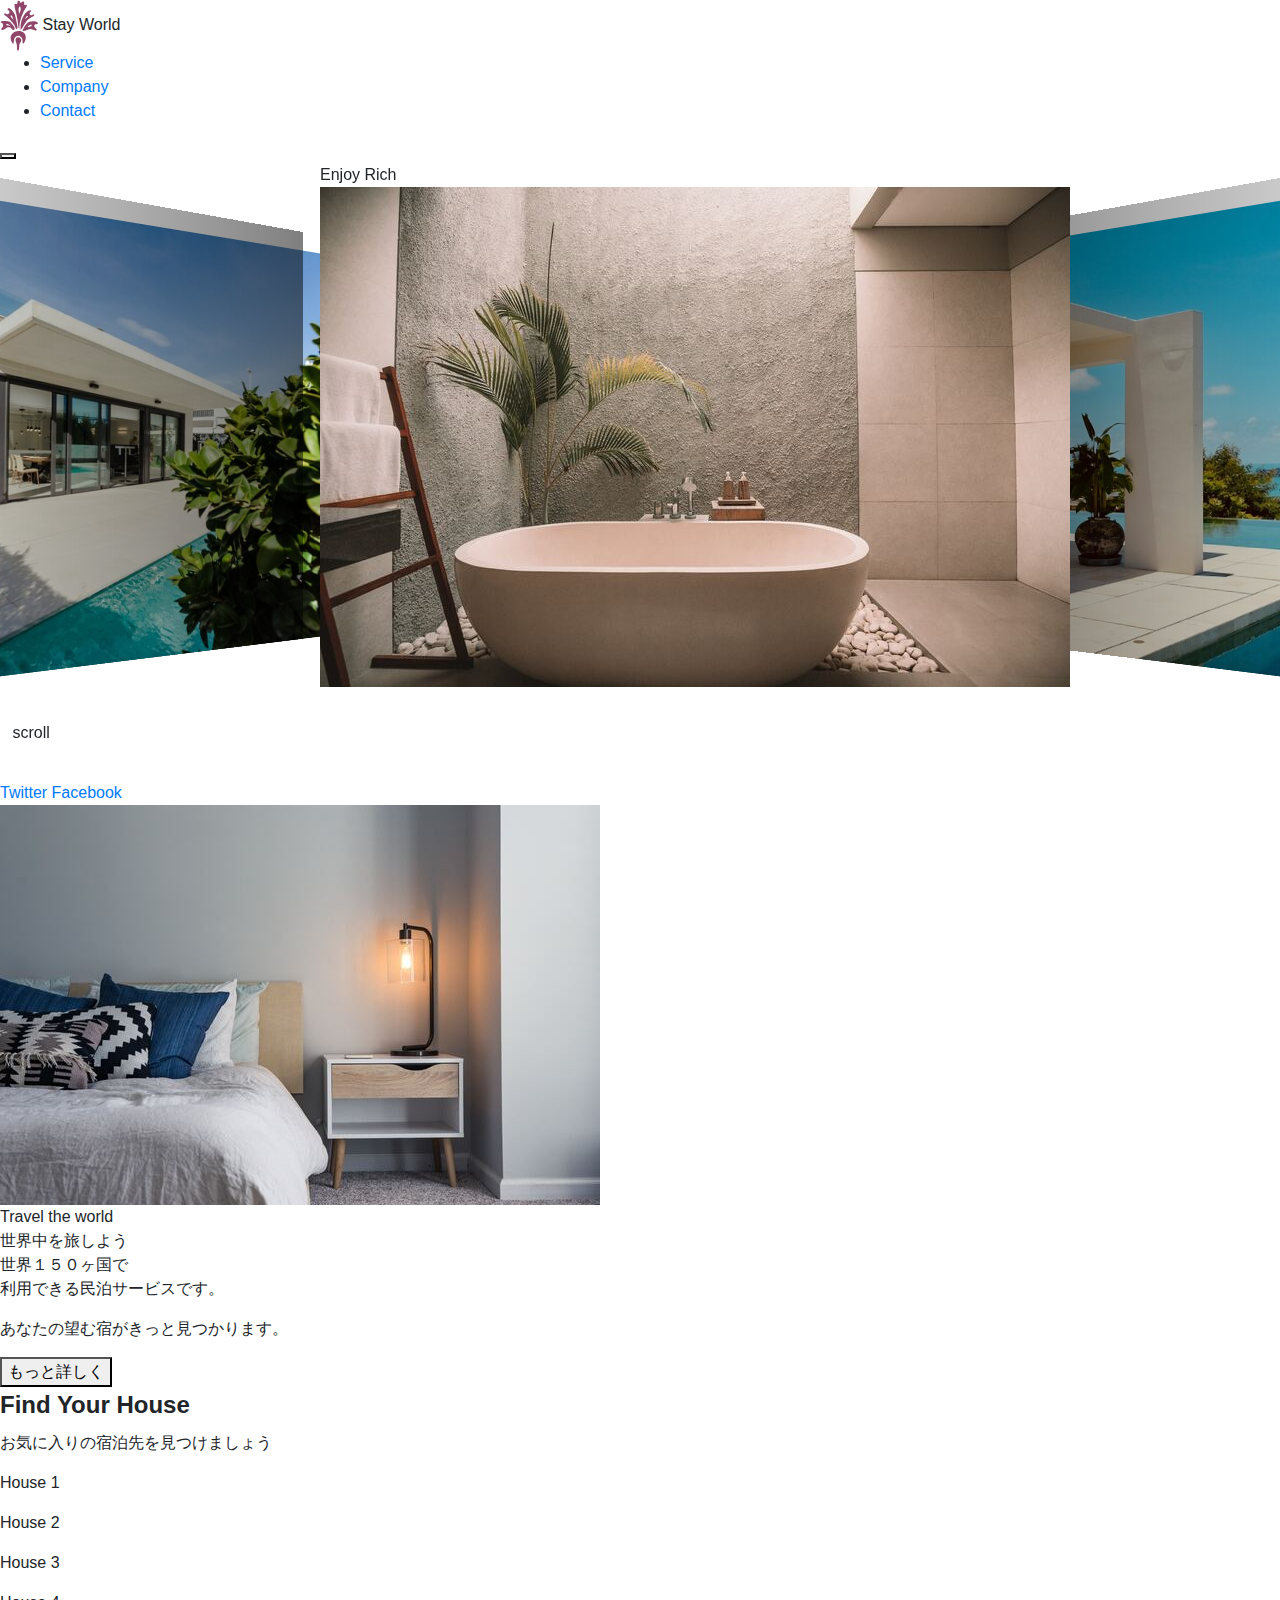
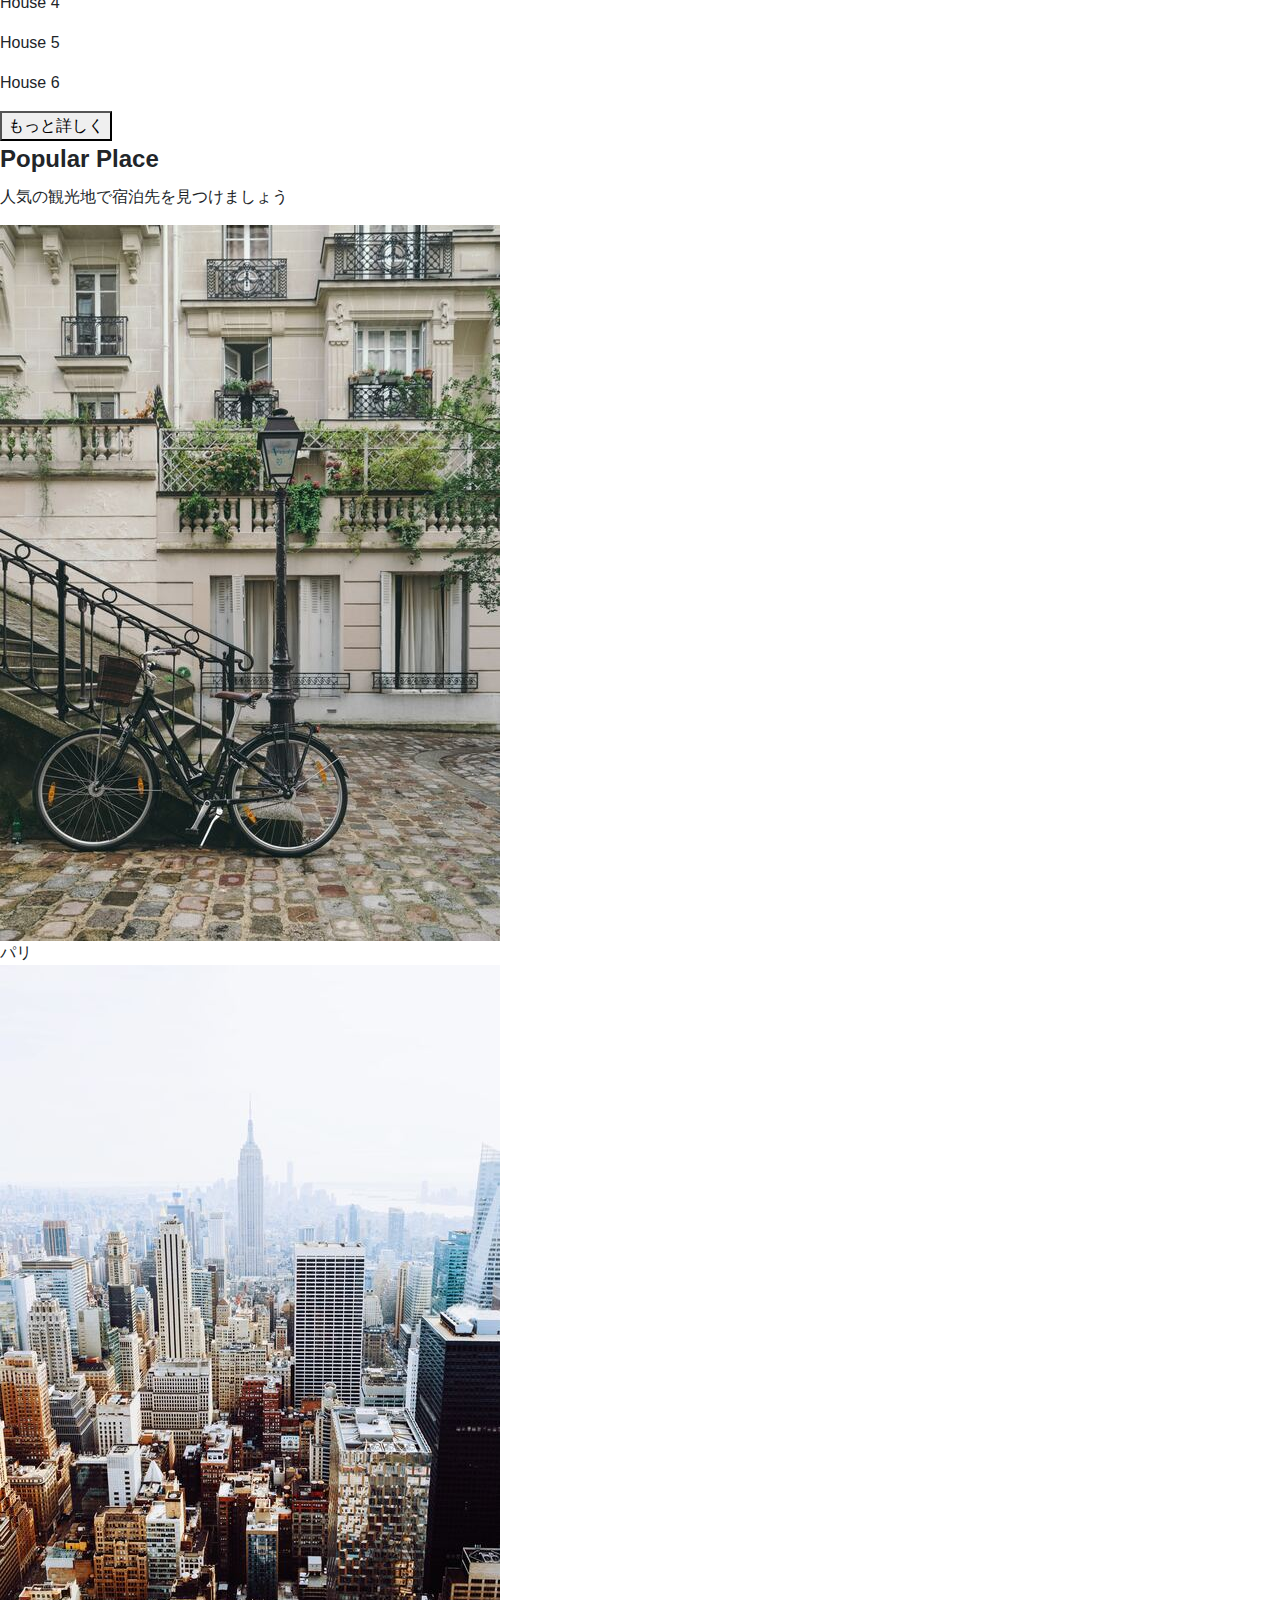
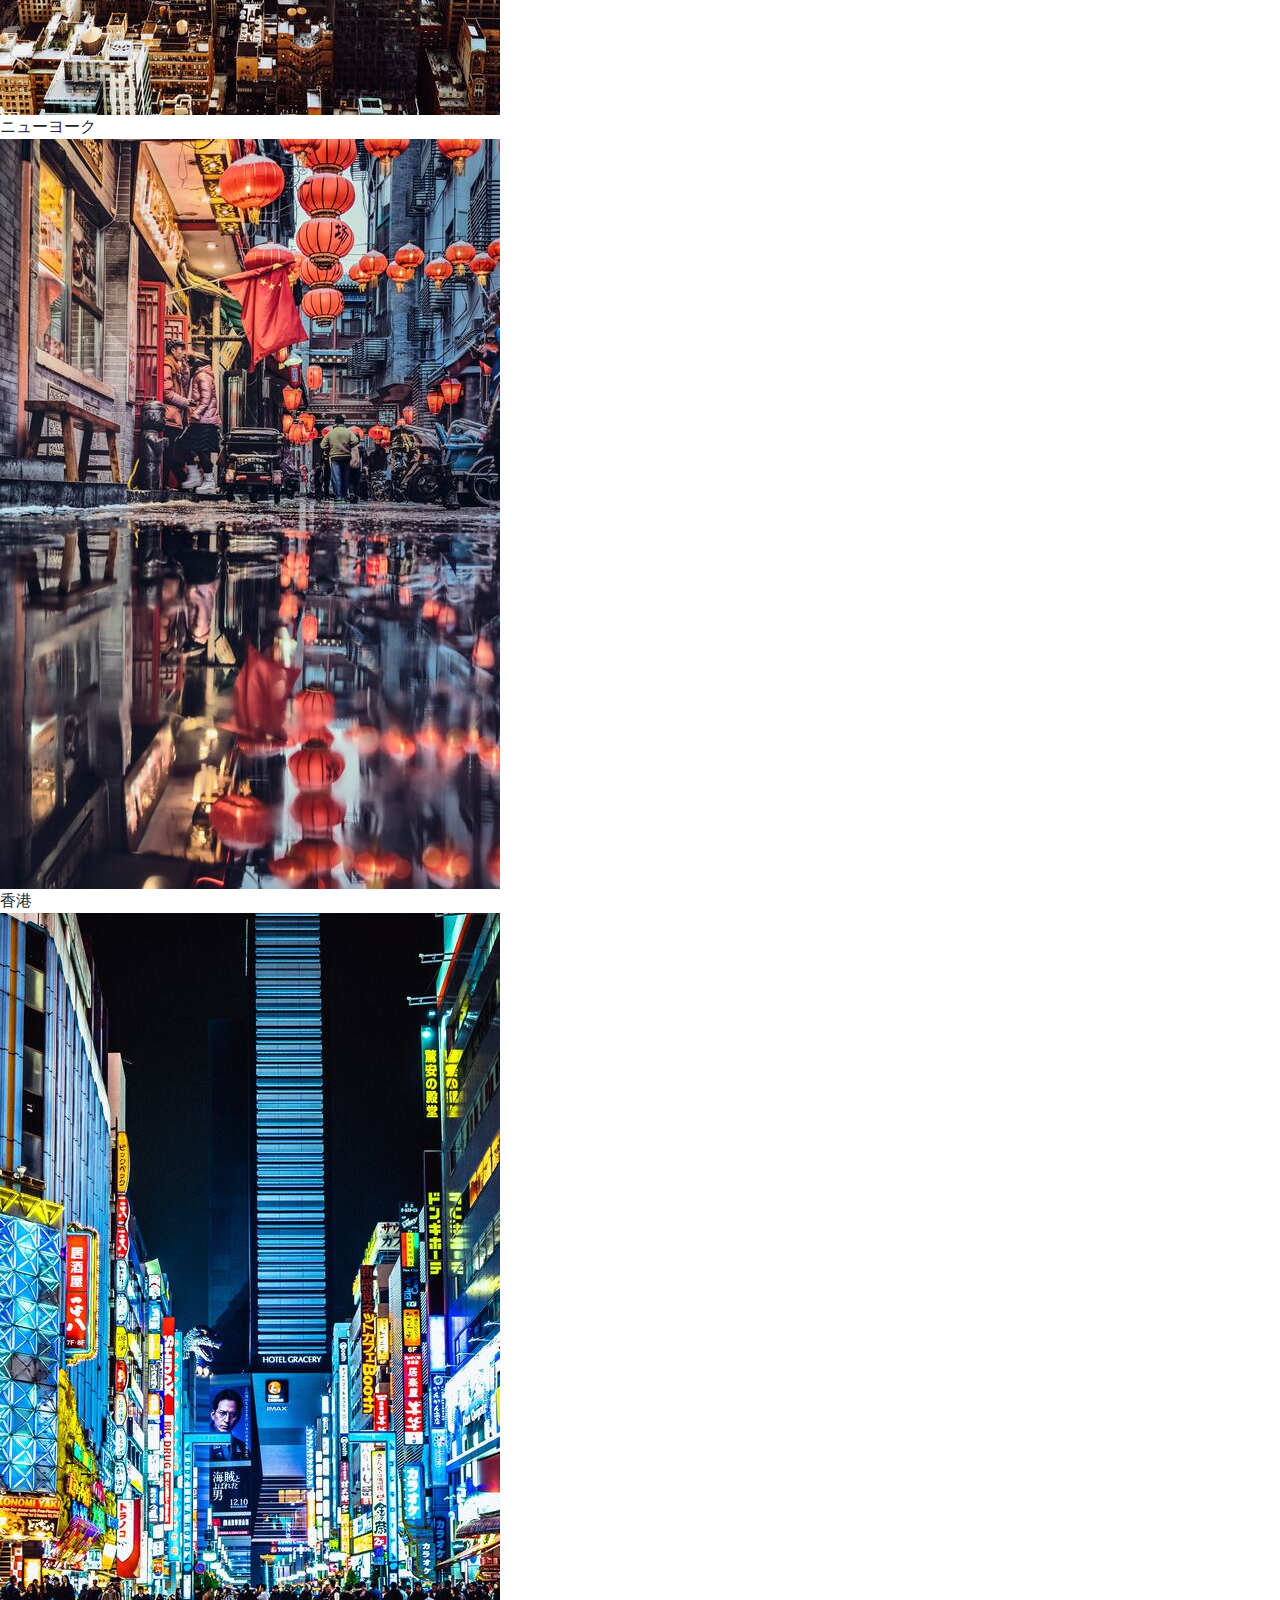
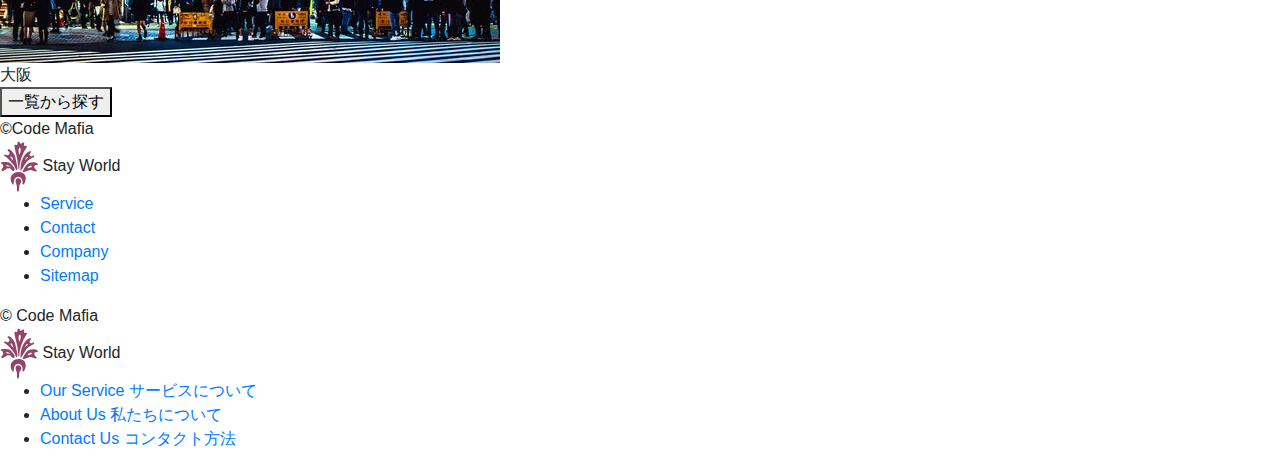
<file: 999_サンプルサイト_部品/index.html>
<!DOCTYPE html>
<html lang="ja">
  <head>
    <meta charset="UTF-8" />
    <meta name="viewport" content="width=device-width, initial-scale=1.0" />
    <meta http-equiv="X-UA-Compatible" content="ie=edge" />
    <title>StayWorld</title>
    <meta name="description" content="This site is a test site.">
    <link rel="icon" href="images/favicon.png">
    <link rel="stylesheet" href="styles/loader.css">
    <script src="scripts/vendors/pace.js"></script>
    <link href="https://fonts.googleapis.com/css2?family=Kameron:wght@400;700&family=Noto+Sans+JP:wght@500&display=swap" rel="stylesheet">
    <link rel="stylesheet" href="styles/vendors/bootstrap-reboot.css" />
    <link rel="stylesheet" href="styles/vendors/swiper.min.css" />
    <link rel="stylesheet" href="styles/style.css" />
  </head>
  <body>
    <div id="global-container">
      <div id="container">
        <div class="mobile-menu__cover"></div>
        <div class="nav-trigger"></div>
        <header class="header">
          <div class="header__inner appear up">
            <div class="logo item">
              <img src="images/logo.svg" alt="" class="logo__img" />
              <span class="logo__stay">Stay</span>
              <span class="logo__world">World</span>
            </div>
            <nav class="header__nav">
              <ul class="header__ul">
                <li class="header__li item"><a href="#">Service</a></li>
                <li class="header__li item"><a href="#">Company</a></li>
                <li class="header__li item">
                  <a class="btn filled" href="#">Contact</a>
                </li>
              </ul>
            </nav>
            <button class="mobile-menu__btn">
              <span></span>
              <span></span>
              <span></span>
            </button>
          </div>
        </header>
        <div id="content">
          <div class="hero">
            <div class="swiper-container">
              <div class="swiper-wrapper">
                <div class="swiper-slide">
                  <div class="hero__title">Enjoy Rich</div>
                  <img src="images/image-1.jpg" alt="" />
                </div>
                <div class="swiper-slide">
                  <div class="hero__title">Fantastic</div>
                  <img src="images/image-2.jpg" alt="" />
                </div>
                <div class="swiper-slide">
                  <div class="hero__title">Experience</div>
                  <img src="images/image-3.jpg" alt="" />
                </div>
              </div>
              <div class="hero__footer">
                <img class="hero__downarrow" src="images/arrow.svg" />
                <span class="hero__scrolltext">scroll</span>
              </div>
            </div>
          </div>
          <div id="main-content">
            <aside class="side left">
              <div class="side__inner">
                <a class="twitter icon tween-animate-title" href="#">Twitter</a>
                <a class="fb icon tween-animate-title" href="#">Facebook</a>
              </div>
            </aside>
            <main>
              <section class="travel">
                <div class="travel__inner">
                  <div class="travel__img cover-slide">
                    <img
                      class="img-zoom"
                      src="images/image-travel.jpg"
                      alt=""
                    />
                  </div>
                  <div class="travel__texts appear left">
                    <div class="travel__texts-inner">
                      <div class="travel__title main-title item">
                        <span class="purple">Travel</span>
                        <span>the world</span>
                      </div>
                      <div class="travel__sub sub-title item">世界中を旅しよう</div>
                      <div class="travel__description item">
                        <p>
                          世界１５０ヶ国で<br />利用できる民泊サービスです。
                        </p>
                        <p>あなたの望む宿がきっと見つかります。</p>
                      </div>
                      <div class="travel__btn item">
                        <button class="btn filled">もっと詳しく</button>
                      </div>
                    </div>
                  </div>
                </div>
              </section>
              <section class="houses">
                <div>
                  <h2 class="main-title tween-animate-title">Find Your House</h2>
                  <p class="sub-title tween-animate-title">お気に入りの宿泊先を見つけましょう</p>
                </div>
                <div class="houses__inner">
                  <div class="houses__item">
                    <div class="cover-slide hover-darken">
                      <div
                        class="bg-img-zoom img-bg50"
                        style="background-image: url(images/villa-1.jpg)"
                      ></div>
                    </div>
                    <p class="houses__title">House 1</p>
                  </div>
                  <div class="houses__item">
                    <div class="cover-slide hover-darken">
                      <div
                        class="bg-img-zoom img-bg50"
                        style="background-image: url(images/villa-2.jpg)"
                      ></div>
                    </div>
                    <p class="houses__title">House 2</p>
                  </div>
                  <div class="houses__item">
                    <div class="cover-slide hover-darken">
                      <div
                        class="bg-img-zoom img-bg50"
                        style="background-image: url(images/villa-3.jpg)"
                      ></div>
                    </div>
                    <p class="houses__title">House 3</p>
                  </div>
                  <div class="houses__item">
                    <div class="cover-slide hover-darken">
                      <div
                        class="bg-img-zoom img-bg50"
                        style="background-image: url(images/villa-4.jpg)"
                      ></div>
                    </div>
                    <p class="houses__title">House 4</p>
                  </div>
                  <div class="houses__item">
                    <div class="cover-slide hover-darken">
                      <div
                        class="bg-img-zoom img-bg50"
                        style="background-image: url(images/villa-5.jpg)"
                      ></div>
                    </div>
                    <p class="houses__title">House 5</p>
                  </div>
                  <div class="houses__item">
                    <div class="cover-slide hover-darken">
                      <div
                        class="bg-img-zoom img-bg50"
                        style="background-image: url(images/villa-6.jpg)"
                      ></div>
                    </div>
                    <p class="houses__title">House 6</p>
                  </div>
                  <div class="houses__btn appear up">
                    <button class="btn slide-bg item">もっと詳しく</button>
                  </div>
                </div>
              </section>
              <section class="popular">
                <div class="popular__header">
                  <h2 class="main-title tween-animate-title">Popular Place</h2>
                  <p class="sub-title tween-animate-title">人気の観光地で宿泊先を見つけましょう</p>
                </div>
                <div class="popular__inner appear up">
                  <div class="popular__container">
                    <div class="popular__item item">
                      <div class="popular__img">
                        <img src="images/image-p1.jpg" alt="" />
                      </div>
                      <div class="popular__title">パリ</div>
                    </div>
                    <div class="popular__item item">
                      <div class="popular__img">
                        <img src="images/image-p2.jpg" alt="" />
                      </div>
                      <div class="popular__title">ニューヨーク</div>
                    </div>
                    <div class="popular__item item">
                      <div class="popular__img">
                        <img src="images/image-p3.jpg" alt="" />
                      </div>
                      <div class="popular__title">香港</div>
                    </div>
                    <div class="popular__item item">
                      <div class="popular__img">
                        <img src="images/image-p4.jpg" alt="" />
                      </div>
                      <div class="popular__title">大阪</div>
                    </div>
                    <div class="popular__btn appear up">
                      <button class="btn cover-3d item">
                        <span>
                          一覧から探す
                        </span>
                      </button>
                    </div>
                  </div>
                </div>
              </section>
            </main>
            <aside class="side right">
              <div class="side__inner">
                <span class="tween-animate-title">&copy;Code Mafia</span>
              </div>
            </aside>
          </div>
        </div>
        <footer class="footer appear up">
          <div class="logo item">
            <img src="images/logo.svg" alt="" class="logo__img" />
            <span class="logo__stay">Stay</span>
            <span class="logo__world">World</span>
          </div>
          <nav class="footer__nav">
            <ul class="footer__ul">
              <li class="footer__li item"><a href="#">Service</a></li>
              <li class="footer__li item"><a href="#">Contact</a></li>
              <li class="footer__li item"><a href="#">Company</a></li>
              <li class="footer__li item"><a href="#">Sitemap</a></li>
            </ul>
            <div class="footer__copyright item">
              &copy; Code Mafia
            </div>
          </nav>
        </footer>
      </div>
      <nav class="mobile-menu">
        <div class="logo">
          <img src="images/logo.svg" alt="" class="logo__img" />
          <span class="logo__stay">Stay</span>
          <span class="logo__world">World</span>
        </div>
        <ul class="mobile-menu__main">
          <li class="mobile-menu__item">
            <a class="mobile-menu__link" href="#">
              <span class="main-title">Our Service</span>
              <span class="sub-title">サービスについて</span>
            </a>
          </li>
          <li class="mobile-menu__item">
            <a class="mobile-menu__link" href="#">
              <span class="main-title">About Us</span>
              <span class="sub-title">私たちについて</span>
            </a>
          </li>
          <li class="mobile-menu__item">
            <a class="mobile-menu__link" href="#">
              <span class="main-title">Contact Us</span>
              <span class="sub-title">コンタクト方法</span>
            </a>
          </li>
        </ul>
      </nav>
    </div>
    <script src="scripts/vendors/swiper.min.js"></script>
    <script src="scripts/vendors/TweenMax.min.js"></script>
    <script src="scripts/vendors/scroll-polyfill.js"></script>
    <script src="scripts/libs/scroll.js"></script>
    <script src="scripts/libs/text-animation.js"></script>
    <script src="scripts/libs/hero-slider.js"></script>
    <script src="scripts/libs/mobile-menu.js"></script>
    <script src="scripts/main.js"></script>
  </body>
</html>
</file>
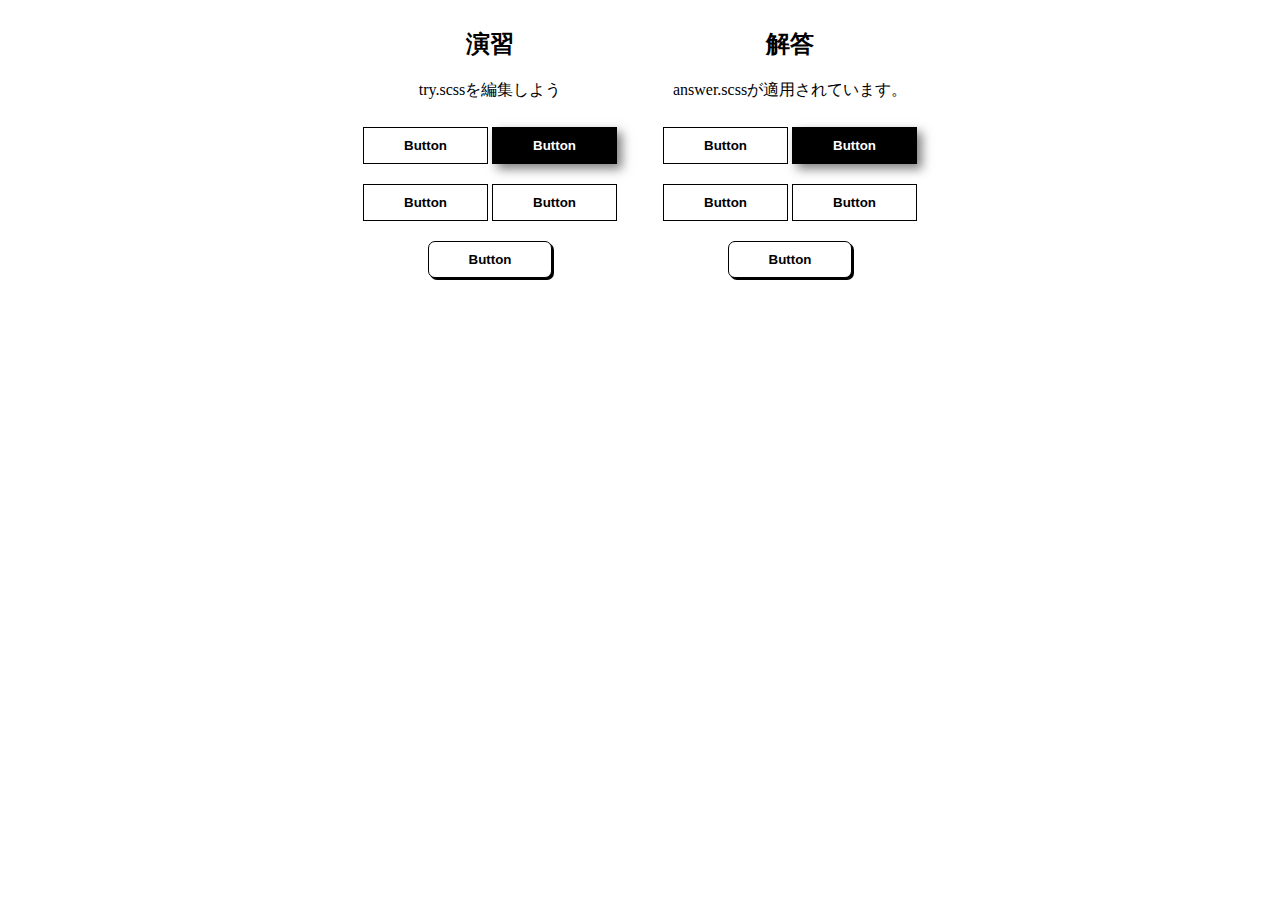
<file: 02_HTMLとCSSを極める（トランジション編）/030_演習_色んなボタンを作ってみよう/index.html>
<!DOCTYPE html>
<html lang="en">

<head>
  <meta charset="UTF-8" />
  <meta name="viewport" content="width=device-width, initial-scale=1.0" />
  <meta http-equiv="X-UA-Compatible" content="ie=edge" />
  <title>Document</title>
  <!-- チャレンジしてみよう -->
  <link rel="stylesheet" href="try.css" />
  <!-- 解答例　-->
  <link rel="stylesheet" href="answer.css" />
</head>

<body>
  <div id="container">
    <div class="try">
      <h2>演習</h2>
      <p>try.scssを編集しよう</p>
      <button class="btn float">Button</button>
      <button class="btn filled">Button</button>
      <button class="btn letter-spacing">Button</button>
      <button class="btn shadow">Button</button>
      <button class="btn solid">Button</button>
    </div>
    <div class="answer">
      <h2>解答</h2>
      <p>answer.scssが適用されています。</p>
      <button class="btn float">Button</button>
      <button class="btn filled">Button</button>
      <button class="btn letter-spacing">Button</button>
      <button class="btn shadow">Button</button>
      <button class="btn solid">Button</button>
    </div>
  </div>
</body>

</html>
</file>
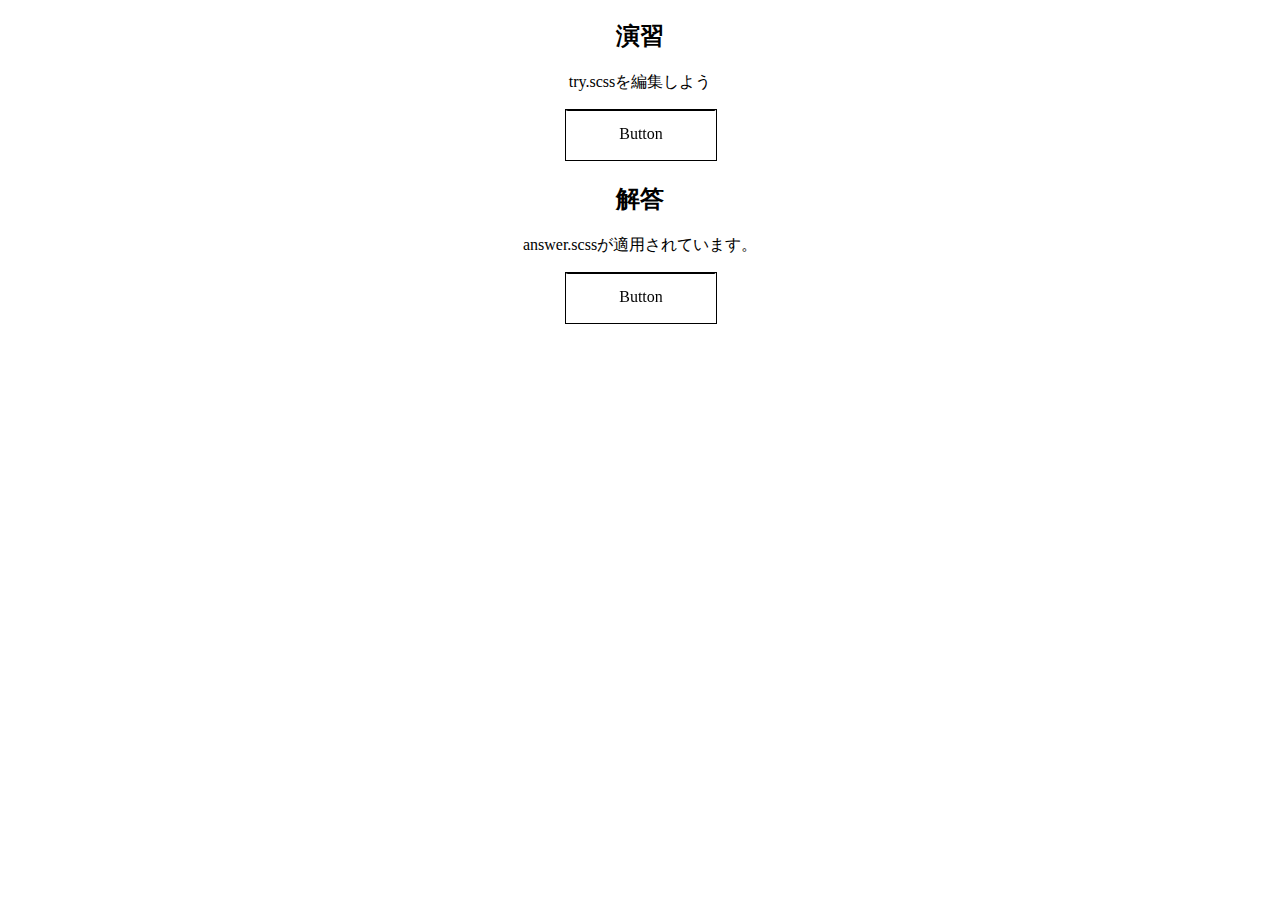
<file: 02_HTMLとCSSを極める（トランジション編）/090_発展_演習_3Dアニメーション２/index.html>
<!DOCTYPE html>
<html lang="en">

<head>
  <meta charset="UTF-8" />
  <meta name="viewport" content="width=device-width, initial-scale=1.0" />
  <meta http-equiv="X-UA-Compatible" content="ie=edge" />
  <title>Document</title>
  <!-- チャレンジしてみよう -->
  <link rel="stylesheet" href="try.css" />
  <!-- 解答例　-->
  <link rel="stylesheet" href="answer.css" />
</head>

<body>
  <div id="container">
    <div class="try">
      <h2>演習</h2>
      <p>try.scssを編集しよう</p>
      <a class="btn cubic"><span class="hovering">Now, Hovering</span><span class="default">Button</span></a>
    </div>
    <div class="answer">
      <h2>解答</h2>
      <p>answer.scssが適用されています。</p>
      <a class="btn cubic"><span class="hovering">Now, Hovering</span><span class="default">Button</span></a>
    </div>
  </div>
</body>

</html>
</file>
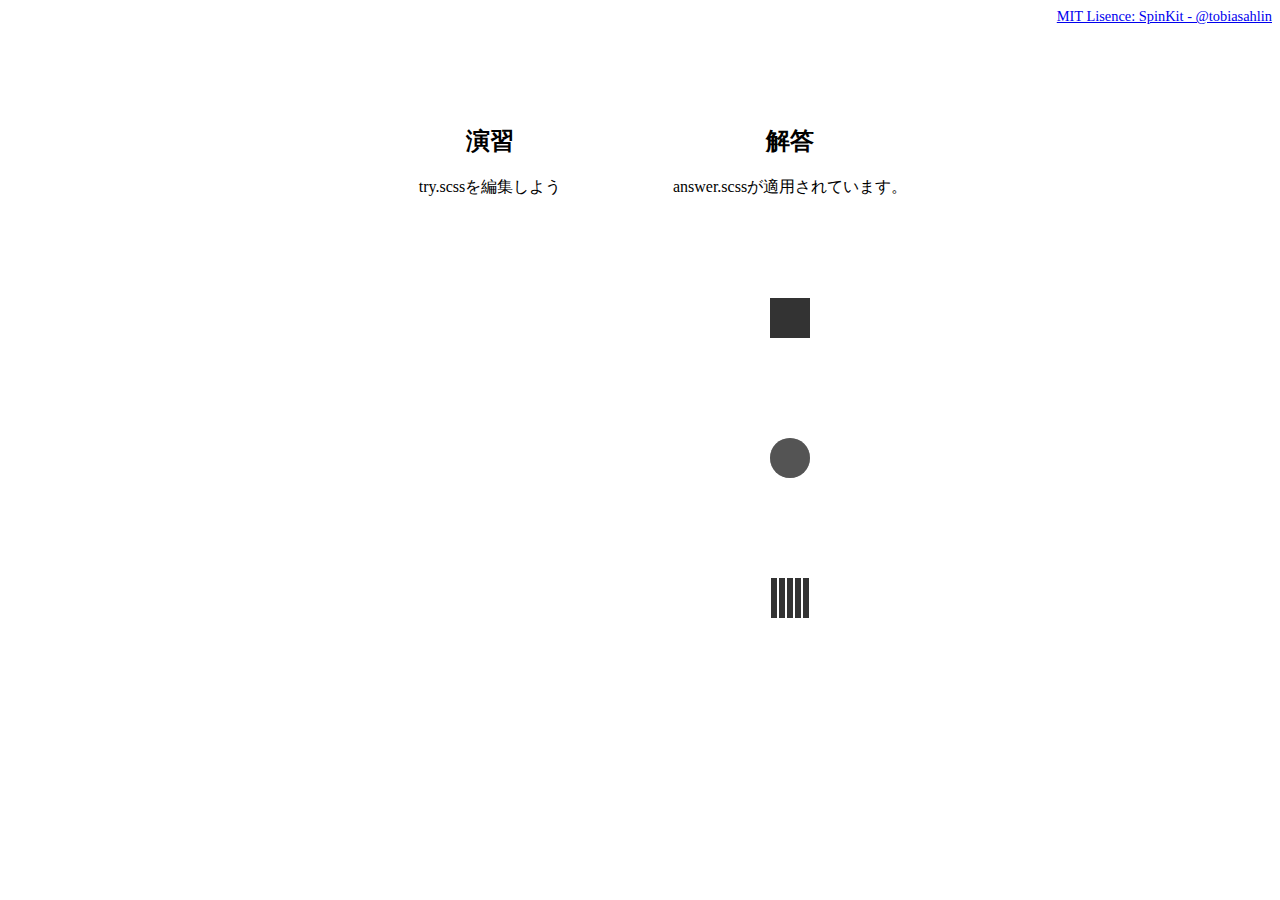
<file: 03_HTMLとCSSを極める（アニメーション編）/060_演習_色んなローダーを作ってみよう/index.html>
<!DOCTYPE html>
<html lang="en">

<head>
  <meta charset="UTF-8" />
  <meta name="viewport" content="width=device-width, initial-scale=1.0" />
  <meta http-equiv="X-UA-Compatible" content="ie=edge" />
  <title>Document</title>
  <!-- チャレンジしてみよう -->
  <link rel="stylesheet" href="try.css" />
  <!-- 解答例　-->
  <link rel="stylesheet" href="answer.css" />
</head>

<body>
  <div class="copyright">
    <a target="_blank" href="https://github.com/tobiasahlin/SpinKit">MIT Lisence: SpinKit - @tobiasahlin</a>
  </div>
  <div id="container">
    <div class="try">
      <h2>演習</h2>
      <p>try.scssを編集しよう</p>
      <div class="spinner"></div>
      <div class="double-spinner">
        <div></div>
        <div></div>
      </div>
      <div class="rect-spinner">
        <div></div>
        <div></div>
        <div></div>
        <div></div>
        <div></div>
      </div>
    </div>
    <div class="answer">
      <h2>解答</h2>
      <p>answer.scssが適用されています。</p>
      <div class="spinner"></div>
      <div class="double-spinner">
        <div></div>
        <div></div>
      </div>
      <div class="rect-spinner">
        <div></div>
        <div></div>
        <div></div>
        <div></div>
        <div></div>
      </div>
    </div>
</body>

</html>
</file>
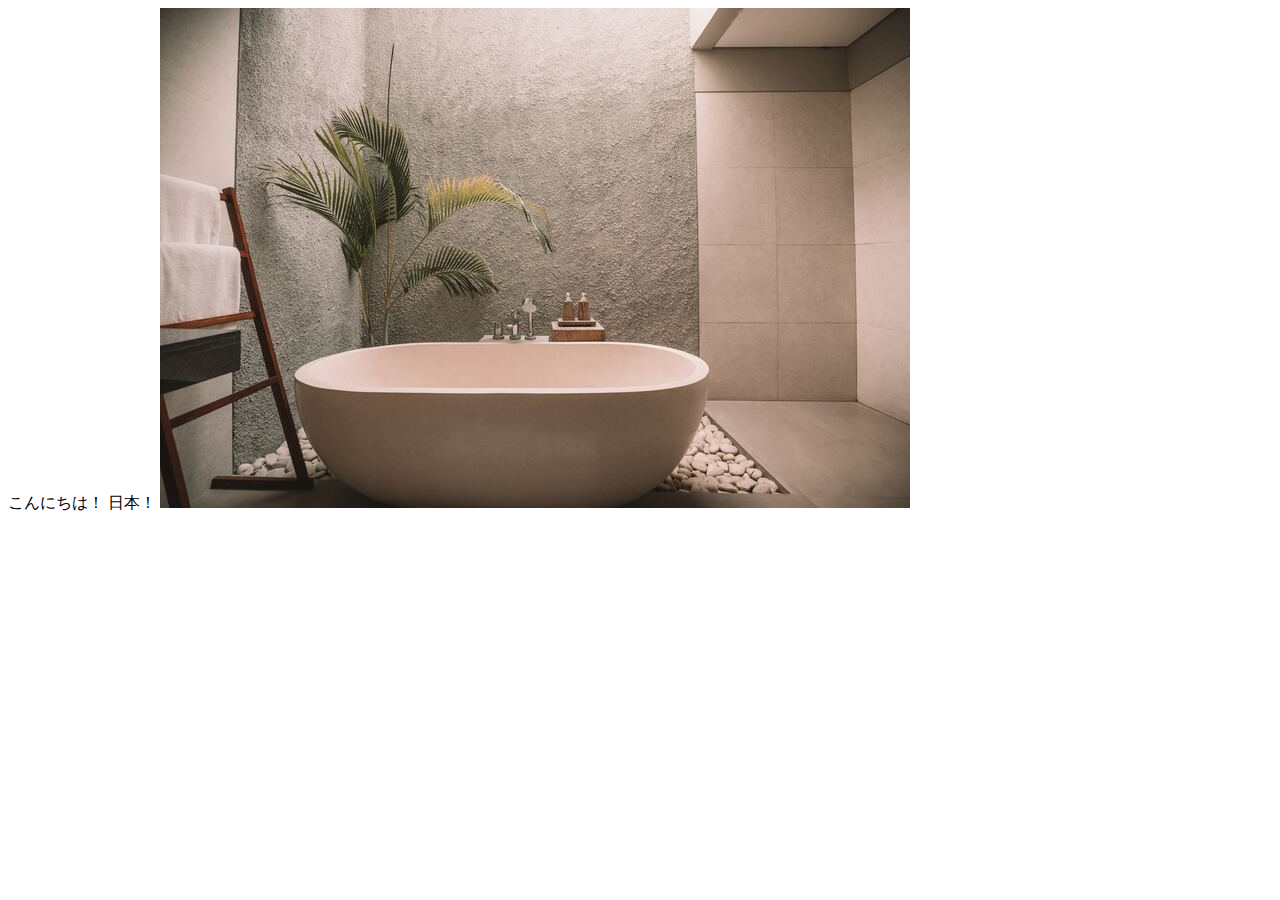
<file: 01_基礎知識/01_HTMLについて/end/index.html>
<!DOCTYPE html>
<html lang="en">
    <head>
        <meta charset="UTF-8">
        <meta name="viewport" content="width=device-width, initial-scale=1.0">
        <meta http-equiv="X-UA-Compatible" content="ie=edge">
        <title>Document</title>
    </head>
    <body>
        <span>こんにちは！ 日本！</span>
        <img src="image-1.jpg" alt="">
    </body>
</html>
</file>
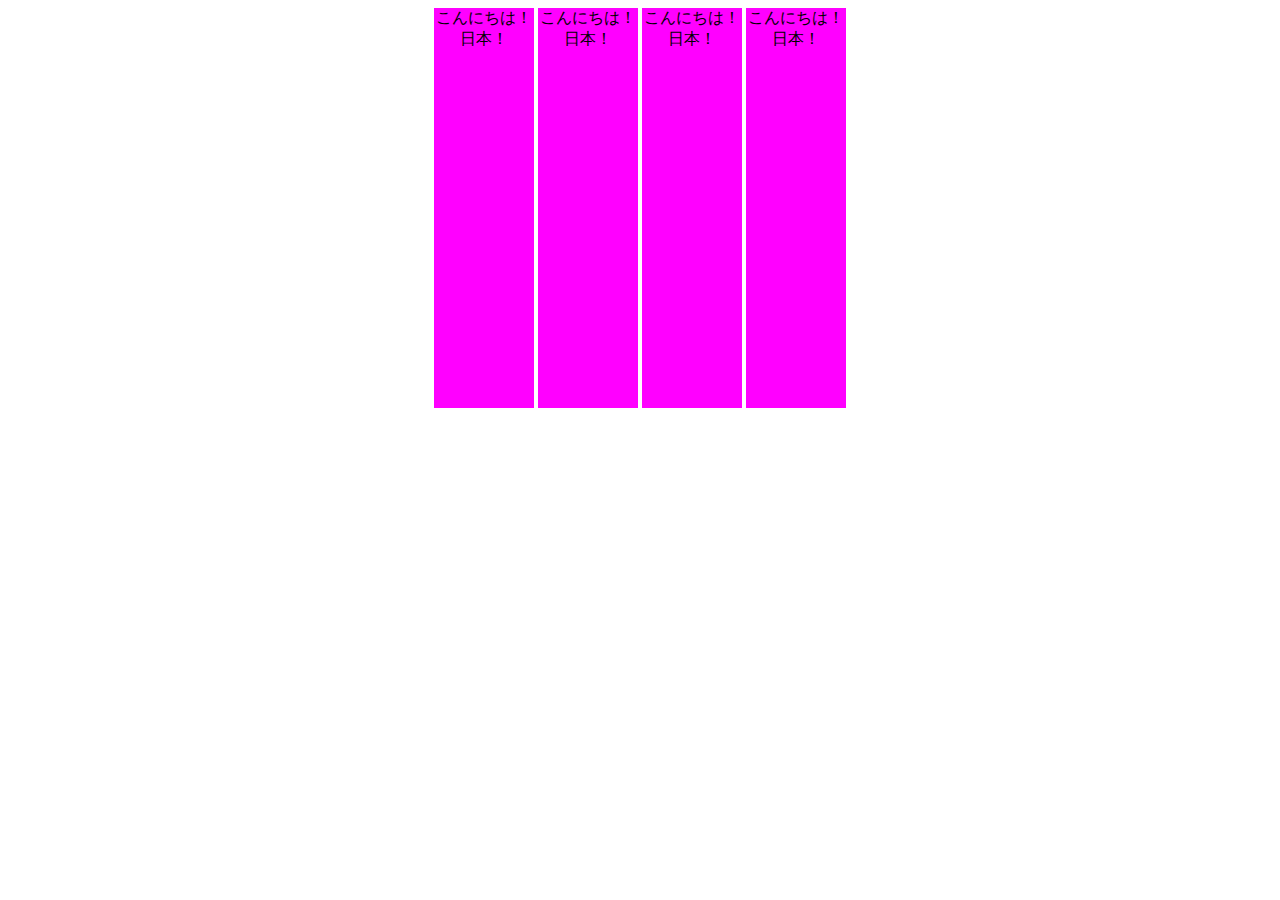
<file: 01_基礎知識/02_Inline要素とBlock要素について/end/index.html>
<!DOCTYPE html>
<html lang="en">

<head>
    <meta charset="UTF-8">
    <meta name="viewport" content="width=device-width, initial-scale=1.0">
    <meta http-equiv="X-UA-Compatible" content="ie=edge">
    <title>Document</title>
</head>

<body>
    <span>こんにちは！ 日本！</span>
    <span>こんにちは！ 日本！</span>
    <span>こんにちは！ 日本！</span>
    <span>こんにちは！ 日本！</span>
    <!-- <div>こんにちは！ 日本！</div> -->
    <style>
        body {
            /* インライン要素の中央揃え*/
            text-align: center;
        }

        span {
            display: inline-block;
            /* ブロック要素の中央揃え*/
            margin: 0 auto;
            width: 100px;
            height: 400px;
            background-color: magenta;
        }
    </style>
</body>

</html>
</file>
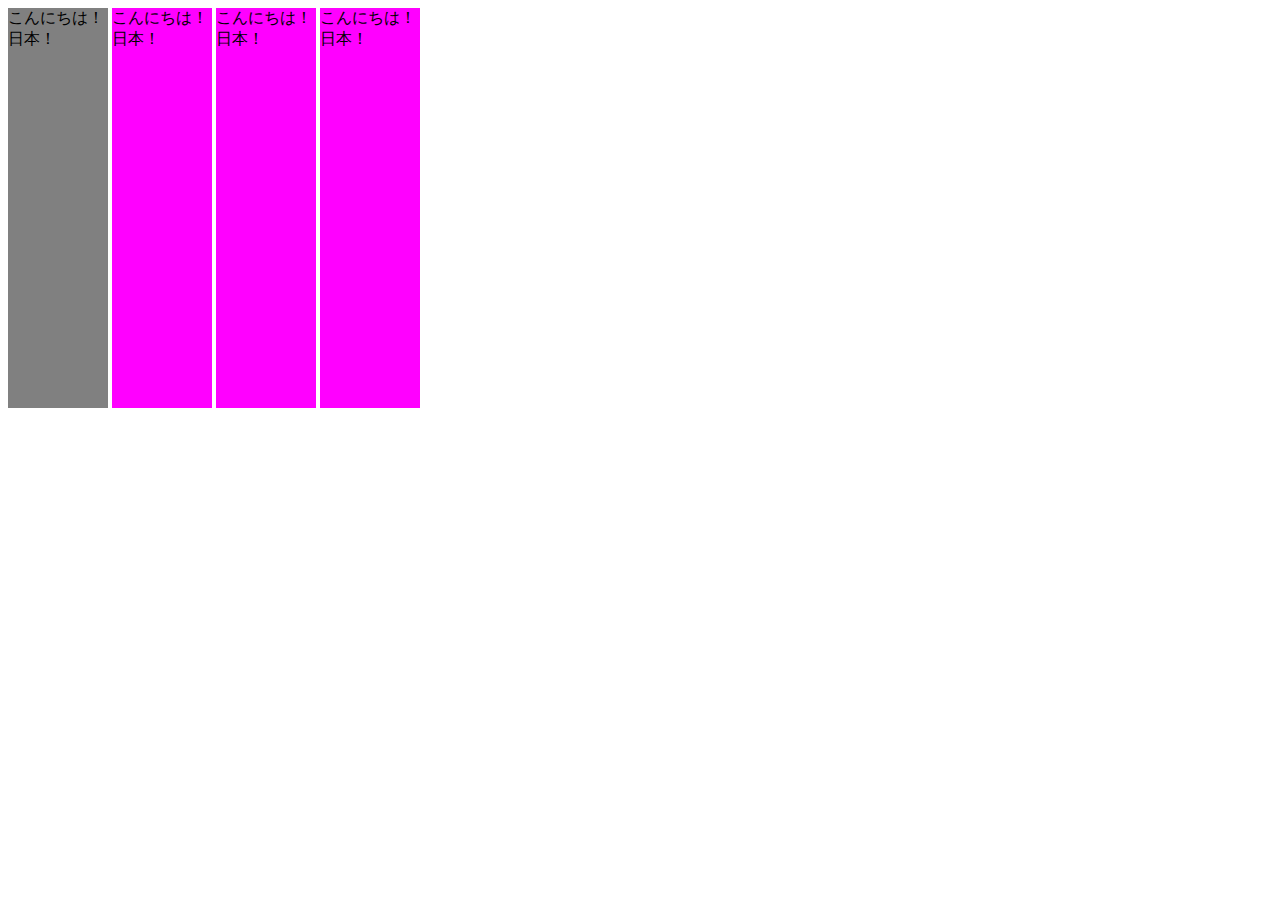
<file: 01_基礎知識/03_CSSについて/end/index.html>
<!DOCTYPE html>
<html lang="en">
    <head>
        <meta charset="UTF-8">
        <meta name="viewport" content="width=device-width, initial-scale=1.0">
        <meta http-equiv="X-UA-Compatible" content="ie=edge">
        <title>Document</title>
        <link rel="stylesheet" href="style.css">
    </head>
    <body>
        <span id="first" class="cls">こんにちは！ 日本！</span>
        <span>こんにちは！ 日本！</span>
        <span>こんにちは！ 日本！</span>
        <span>こんにちは！ 日本！</span>
        <!-- <div>こんにちは！ 日本！</div> -->
        <style></style>
    </body>
</html>
</file>
<file: 999_サンプルサイト_部品/styles/loader.css>
.pace-done #global-container {
  -webkit-transition: opacity 1s;
  transition: opacity 1s;
  opacity: 1;
}

#global-container {
  opacity: 0;
}

.pace {
  z-index: 2000;
  position: fixed;
  margin: auto;
  top: 0;
  left: 0;
  right: 0;
  bottom: 0;
  width: 100px;
  height: 100px;
}

.pace .pace-progress {
  -webkit-transform: none !important;
          transform: none !important;
  text-align: center;
}

.pace .pace-progress::after {
  content: attr(data-progress-text);
  display: block;
  font-weight: 100;
  font-size: 2em;
  font-family: 'Helvetica Neue', 'Yu Gothic', 'Meiryo', sans-serif;
  color: #535353;
}

.pace.pace-inactive {
  display: none;
}

.pace-progress-inner {
  width: 40px;
  height: 40px;
  background-color: #904669;
  margin: 0 auto;
  -webkit-animation-name: sk-rotateplane;
          animation-name: sk-rotateplane;
  -webkit-animation-duration: 1.2s;
          animation-duration: 1.2s;
  -webkit-animation-timing-function: ease-in-out;
          animation-timing-function: ease-in-out;
  -webkit-animation-delay: 0s;
          animation-delay: 0s;
  -webkit-animation-iteration-count: infinite;
          animation-iteration-count: infinite;
  -webkit-animation-direction: normal;
          animation-direction: normal;
  -webkit-animation-fill-mode: forwards;
          animation-fill-mode: forwards;
}

@-webkit-keyframes sk-rotateplane {
  0% {
    -webkit-transform: perspective(120px) rotateX(0deg) rotateY(0deg);
            transform: perspective(120px) rotateX(0deg) rotateY(0deg);
  }
  50% {
    -webkit-transform: perspective(120px) rotateX(-180deg) rotateY(0deg);
            transform: perspective(120px) rotateX(-180deg) rotateY(0deg);
  }
  100% {
    -webkit-transform: perspective(120px) rotateX(-180deg) rotateY(-180deg);
            transform: perspective(120px) rotateX(-180deg) rotateY(-180deg);
  }
}

@keyframes sk-rotateplane {
  0% {
    -webkit-transform: perspective(120px) rotateX(0deg) rotateY(0deg);
            transform: perspective(120px) rotateX(0deg) rotateY(0deg);
  }
  50% {
    -webkit-transform: perspective(120px) rotateX(-180deg) rotateY(0deg);
            transform: perspective(120px) rotateX(-180deg) rotateY(0deg);
  }
  100% {
    -webkit-transform: perspective(120px) rotateX(-180deg) rotateY(-180deg);
            transform: perspective(120px) rotateX(-180deg) rotateY(-180deg);
  }
}
/*# sourceMappingURL=loader.css.map */
</file>
<file: 999_サンプルサイト_部品/styles/style.css>
@charset "UTF-8";
/******************************************************************

Stylesheet: ベーススタイル

******************************************************************/
@media (min-width: 480px) {
  /******************************************************************

Stylesheet: 480px以上(スマホの横向き)のモニタで適用

******************************************************************/
}

@media (min-width: 600px) {
  /******************************************************************

Stylesheet: 600px以上のタブレットやモニタで適用

******************************************************************/
}

@media (min-width: 960px) {
  /******************************************************************

Stylesheet: 960px以上のモニタで適用

******************************************************************/
}

@media (min-width: 1280px) {
  /******************************************************************

Stylesheet: 1280px以上のモニタで適用

******************************************************************/
}

@media (-webkit-min-device-pixel-ratio: 2), (min-resolution: 192dpi) {
  /******************************************************************

Stylesheet: Retinaディスプレイで適用

******************************************************************/
  /* 

EXAMPLE 
.icon {
	background: url(images/test@2x.png) no-repeat;
	background-size: 24px 24px;
}

*/
}

@media print {
  /******************************************************************

Stylesheet: プリンタのみに適用

******************************************************************/
}
/*# sourceMappingURL=style.css.map */
</file>
<file: 02_HTMLとCSSを極める（トランジション編）/030_演習_色んなボタンを作ってみよう/try.css>
@charset "UTF-8";
.try .btn {
  position: relative;
  display: inline-block;
  background-color: white;
  border: 1px solid black;
  font-weight: 600;
  padding: 10px 40px;
  margin: 10px auto;
  cursor: pointer;
  -webkit-transition: all 0.3s;
  transition: all 0.3s;
  color: black;
  text-decoration: none !important;
  /* ここにボタンのスタイルを追加していこう */
}

.try .btn.float:hover {
  background-color: black;
  color: white;
}

.try .btn.filled {
  background-color: black;
  color: white;
  -webkit-box-shadow: 5px 5px 10px 0 rgba(0, 0, 0, 0.5);
          box-shadow: 5px 5px 10px 0 rgba(0, 0, 0, 0.5);
}

.try .btn.filled:hover {
  background-color: white;
  color: black;
  -webkit-box-shadow: none;
          box-shadow: none;
}

.try .btn.letter-spacing:hover {
  background-color: black;
  color: white;
  letter-spacing: 3px;
}

.try .btn.shadow {
  -webkit-box-shadow: none;
          box-shadow: none;
}

.try .btn.shadow:hover {
  -webkit-transform: translate(-2.5px, -2.5px);
          transform: translate(-2.5px, -2.5px);
  -webkit-box-shadow: 5px 5px 0 0;
          box-shadow: 5px 5px 0 0;
}

.try .btn.solid {
  border-radius: 7px;
  -webkit-box-shadow: 2px 2px 0 0 black;
          box-shadow: 2px 2px 0 0 black;
}

.try .btn.solid:hover {
  -webkit-transform: translate(2px, 2px);
          transform: translate(2px, 2px);
  -webkit-box-shadow: none;
          box-shadow: none;
}
/*# sourceMappingURL=try.css.map */
</file>
<file: 02_HTMLとCSSを極める（トランジション編）/030_演習_色んなボタンを作ってみよう/answer.css>
#container {
  text-align: center;
  display: -webkit-box;
  display: -ms-flexbox;
  display: flex;
  -webkit-box-pack: center;
      -ms-flex-pack: center;
          justify-content: center;
}

#container > div {
  -ms-flex-preferred-size: 300px;
      flex-basis: 300px;
}

.answer .btn {
  position: relative;
  display: inline-block;
  background-color: white;
  border: 1px solid black;
  font-weight: 600;
  padding: 10px 40px;
  margin: 10px auto;
  cursor: pointer;
  -webkit-transition: all 0.3s;
  transition: all 0.3s;
  color: black;
  text-decoration: none !important;
}

.answer .btn.float:hover {
  background-color: black;
  color: white;
  -webkit-box-shadow: 5px 5px 10px 0 rgba(0, 0, 0, 0.5);
          box-shadow: 5px 5px 10px 0 rgba(0, 0, 0, 0.5);
}

.answer .btn.filled {
  background-color: black;
  color: white;
  -webkit-box-shadow: 5px 5px 10px 0 rgba(0, 0, 0, 0.5);
          box-shadow: 5px 5px 10px 0 rgba(0, 0, 0, 0.5);
}

.answer .btn.filled:hover {
  background-color: white;
  color: black;
  -webkit-box-shadow: none;
          box-shadow: none;
}

.answer .btn.letter-spacing:hover {
  background-color: black;
  letter-spacing: 3px;
  color: white;
}

.answer .btn.shadow {
  -webkit-box-shadow: none;
          box-shadow: none;
}

.answer .btn.shadow:hover {
  -webkit-transform: translate(-2.5px, -2.5px);
          transform: translate(-2.5px, -2.5px);
  -webkit-box-shadow: 5px 5px 0 0 black;
          box-shadow: 5px 5px 0 0 black;
}

.answer .btn.solid {
  -webkit-box-shadow: 2px 2px 0 0 black;
          box-shadow: 2px 2px 0 0 black;
  border-radius: 7px;
}

.answer .btn.solid:hover {
  -webkit-transform: translate(2px, 2px);
          transform: translate(2px, 2px);
  -webkit-box-shadow: none;
          box-shadow: none;
}
/*# sourceMappingURL=answer.css.map */
</file>
<file: 02_HTMLとCSSを極める（トランジション編）/090_発展_演習_3Dアニメーション２/try.css>
@charset "UTF-8";
#container {
  text-align: center;
}

.try .btn {
  position: relative;
  display: inline-block;
  -webkit-transform-style: preserve-3d;
          transform-style: preserve-3d;
  -webkit-perspective: 300px;
          perspective: 300px;
  width: 150px;
  height: 50px;
  margin: 0 auto;
  cursor: pointer;
}

.try .btn.cubic {
  /** スタイルをここに追加。*/
}

.try .btn.cubic span {
  position: absolute;
  /*同じ場所に表示させるためにspanタグに適用させる*/
  top: 0;
  left: 0;
  width: 100%;
  height: 100%;
  border: 1px solid black;
  line-height: 48px;
  /*行間（上下）を中央揃えに　親要素の高さと同じにすると中央にいく　今回はsolid 1pxがあるので48pxになっている*/
  text-align: center;
  /*インライン要素に対して左右中央に配置　*/
  -webkit-transition: all 0.3s;
  transition: all 0.3s;
}

.try .btn.cubic .hovering {
  background-color: black;
  color: white;
  -webkit-transform: rotateX(90deg);
          transform: rotateX(90deg);
  -webkit-transform-origin: center center -25px;
          transform-origin: center center -25px;
}

.try .btn.cubic .default {
  background-color: white;
  color: black;
  -webkit-transform: rotateX(0);
          transform: rotateX(0);
  /*最初は回転させなくていいので0にする*/
  -webkit-transform-origin: center center -25px;
          transform-origin: center center -25px;
}

.try .btn.cubic:hover .hovering {
  -webkit-transform: rotateX(0);
          transform: rotateX(0);
}

.try .btn.cubic:hover .default {
  -webkit-transform: rotateX(-90deg);
          transform: rotateX(-90deg);
}
/*# sourceMappingURL=try.css.map */
</file>
<file: 02_HTMLとCSSを極める（トランジション編）/090_発展_演習_3Dアニメーション２/answer.css>
#container {
  text-align: center;
}

.answer .btn {
  position: relative;
  display: inline-block;
  -webkit-transform-style: preserve-3d;
          transform-style: preserve-3d;
  -webkit-perspective: 300px;
          perspective: 300px;
  width: 150px;
  height: 50px;
  margin: 0 auto;
  cursor: pointer;
}

.answer .btn.cubic span {
  position: absolute;
  top: 0;
  left: 0;
  width: 100%;
  height: 100%;
  border: 1px solid black;
  line-height: 48px;
  text-align: center;
  -webkit-transition: all 0.3s;
  transition: all 0.3s;
  -webkit-transform-origin: center center -25px;
          transform-origin: center center -25px;
}

.answer .btn.cubic .hovering {
  background-color: black;
  color: white;
  -webkit-transform: rotateX(90deg);
          transform: rotateX(90deg);
}

.answer .btn.cubic .default {
  background-color: white;
  color: black;
  -webkit-transform: rotateX(0);
          transform: rotateX(0);
}

.answer .btn.cubic:hover .hovering {
  -webkit-transform: rotateX(0);
          transform: rotateX(0);
}

.answer .btn.cubic:hover .default {
  -webkit-transform: rotateX(-90deg);
          transform: rotateX(-90deg);
}
/*# sourceMappingURL=answer.css.map */
</file>
<file: 03_HTMLとCSSを極める（アニメーション編）/060_演習_色んなローダーを作ってみよう/try.css>
@charset "UTF-8";
.try {
  /** ここに記述しよう */
}
/*# sourceMappingURL=try.css.map */
</file>
<file: 03_HTMLとCSSを極める（アニメーション編）/060_演習_色んなローダーを作ってみよう/answer.css>
#container {
  text-align: center;
  display: -webkit-box;
  display: -ms-flexbox;
  display: flex;
  -webkit-box-pack: center;
      -ms-flex-pack: center;
          justify-content: center;
}

#container > div {
  -ms-flex-preferred-size: 300px;
      flex-basis: 300px;
}

.copyright {
  font-size: 0.9em;
  margin-bottom: 5rem;
  text-align: right;
}

.answer .spinner {
  width: 40px;
  height: 40px;
  background-color: #333;
  margin: 100px auto;
  -webkit-animation-name: sk-rotateplane;
          animation-name: sk-rotateplane;
  -webkit-animation-duration: 1.2s;
          animation-duration: 1.2s;
  -webkit-animation-timing-function: ease-in-out;
          animation-timing-function: ease-in-out;
  -webkit-animation-delay: 0s;
          animation-delay: 0s;
  -webkit-animation-iteration-count: infinite;
          animation-iteration-count: infinite;
  -webkit-animation-direction: normal;
          animation-direction: normal;
  -webkit-animation-fill-mode: forwards;
          animation-fill-mode: forwards;
}

@-webkit-keyframes sk-rotateplane {
  0% {
    -webkit-transform: perspective(120px) rotateX(0deg) rotateY(0deg);
            transform: perspective(120px) rotateX(0deg) rotateY(0deg);
  }
  50% {
    -webkit-transform: perspective(120px) rotateX(-180deg) rotateY(0deg);
            transform: perspective(120px) rotateX(-180deg) rotateY(0deg);
  }
  100% {
    -webkit-transform: perspective(120px) rotateX(-180deg) rotateY(-180deg);
            transform: perspective(120px) rotateX(-180deg) rotateY(-180deg);
  }
}

@keyframes sk-rotateplane {
  0% {
    -webkit-transform: perspective(120px) rotateX(0deg) rotateY(0deg);
            transform: perspective(120px) rotateX(0deg) rotateY(0deg);
  }
  50% {
    -webkit-transform: perspective(120px) rotateX(-180deg) rotateY(0deg);
            transform: perspective(120px) rotateX(-180deg) rotateY(0deg);
  }
  100% {
    -webkit-transform: perspective(120px) rotateX(-180deg) rotateY(-180deg);
            transform: perspective(120px) rotateX(-180deg) rotateY(-180deg);
  }
}

.answer .double-spinner {
  width: 40px;
  height: 40px;
  position: relative;
  margin: 100px auto;
}

.answer .double-spinner > div {
  width: 100%;
  height: 100%;
  border-radius: 50%;
  background-color: #333;
  opacity: 0.6;
  position: absolute;
  top: 0;
  left: 0;
  -webkit-animation-name: sk-bounce;
          animation-name: sk-bounce;
  -webkit-animation-duration: 2s;
          animation-duration: 2s;
  -webkit-animation-timing-function: ease-in-out;
          animation-timing-function: ease-in-out;
  -webkit-animation-delay: 0s;
          animation-delay: 0s;
  -webkit-animation-iteration-count: infinite;
          animation-iteration-count: infinite;
  -webkit-animation-direction: normal;
          animation-direction: normal;
  -webkit-animation-fill-mode: forwards;
          animation-fill-mode: forwards;
}

.answer .double-spinner > div:nth-child(2) {
  -webkit-animation-delay: -1s;
          animation-delay: -1s;
}

@-webkit-keyframes sk-bounce {
  0%,
  100% {
    -webkit-transform: scale(0);
            transform: scale(0);
  }
  50% {
    -webkit-transform: scale(1);
            transform: scale(1);
  }
}

@keyframes sk-bounce {
  0%,
  100% {
    -webkit-transform: scale(0);
            transform: scale(0);
  }
  50% {
    -webkit-transform: scale(1);
            transform: scale(1);
  }
}

.answer .rect-spinner {
  margin: 100px auto;
  width: 50px;
  height: 40px;
  text-align: center;
  letter-spacing: -2px;
}

.answer .rect-spinner > div {
  background-color: #333;
  height: 100%;
  width: 6px;
  display: inline-block;
  -webkit-animation-name: sk-stretchdelay;
          animation-name: sk-stretchdelay;
  -webkit-animation-duration: 1.2s;
          animation-duration: 1.2s;
  -webkit-animation-timing-function: ease-in-out;
          animation-timing-function: ease-in-out;
  -webkit-animation-delay: 0s;
          animation-delay: 0s;
  -webkit-animation-iteration-count: infinite;
          animation-iteration-count: infinite;
  -webkit-animation-direction: normal;
          animation-direction: normal;
  -webkit-animation-fill-mode: forwards;
          animation-fill-mode: forwards;
}

.answer .rect-spinner > div:nth-child(1) {
  -webkit-animation-delay: -1.2s;
          animation-delay: -1.2s;
}

.answer .rect-spinner > div:nth-child(2) {
  -webkit-animation-delay: -1.1s;
          animation-delay: -1.1s;
}

.answer .rect-spinner > div:nth-child(3) {
  -webkit-animation-delay: -1s;
          animation-delay: -1s;
}

.answer .rect-spinner > div:nth-child(4) {
  -webkit-animation-delay: -0.9s;
          animation-delay: -0.9s;
}

.answer .rect-spinner > div:nth-child(5) {
  -webkit-animation-delay: -0.8s;
          animation-delay: -0.8s;
}

@-webkit-keyframes sk-stretchdelay {
  0%,
  40%,
  100% {
    -webkit-transform: scaleY(0.4);
            transform: scaleY(0.4);
  }
  20% {
    -webkit-transform: scaleY(1);
            transform: scaleY(1);
  }
}

@keyframes sk-stretchdelay {
  0%,
  40%,
  100% {
    -webkit-transform: scaleY(0.4);
            transform: scaleY(0.4);
  }
  20% {
    -webkit-transform: scaleY(1);
            transform: scaleY(1);
  }
}
/*# sourceMappingURL=answer.css.map */
</file>
<file: 01_基礎知識/03_CSSについて/end/style.css>
span {
  display: inline-block;
  width: 100px;
  height: 400px;
  background-color: magenta;
}

.cls {
  display: inline-block;
  width: 100px;
  height: 400px;
  background-color: gray;
}
</file>
